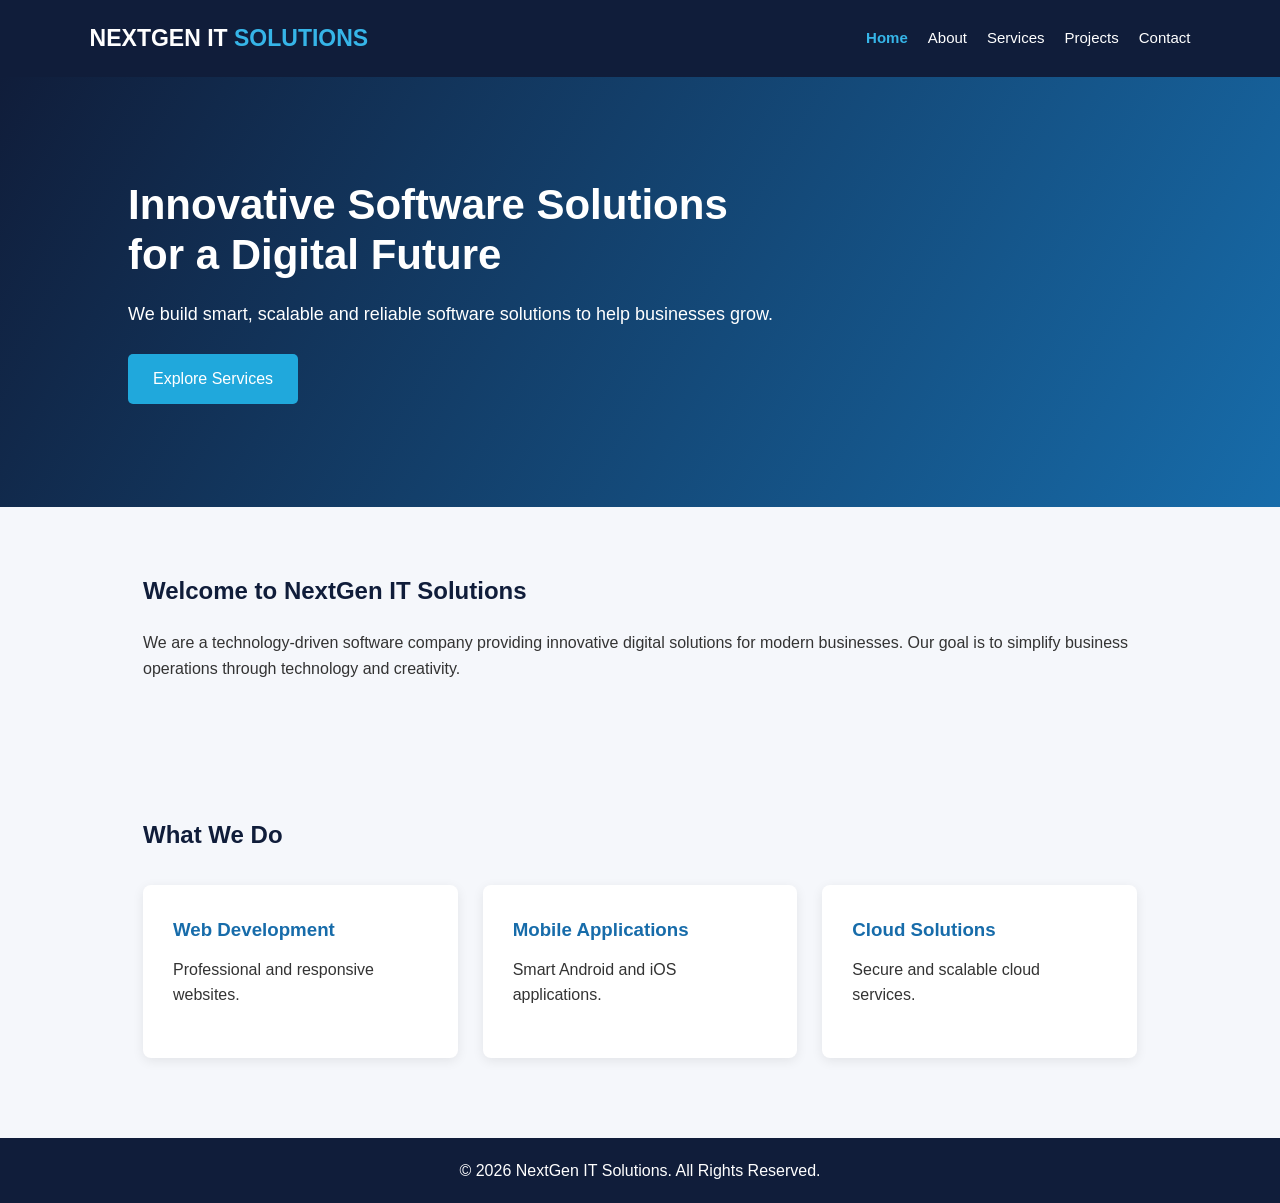
<file: index.html>
<!DOCTYPE html>
<html lang="en">
<head>
    <meta charset="UTF-8">
    <meta name="viewport" content="width=device-width, initial-scale=1.0">
    <title>NextGen IT Solutions | Home</title>
    <link rel="stylesheet" href="css/style.css">
</head>
<body>

<header>
    <div class="logo">NEXTGEN IT<span> SOLUTIONS</span></div>
    <nav>
        <a href="index.html">Home</a>
        <a href="about.html">About</a>
        <a href="services.html">Services</a>
        <a href="projects.html">Projects</a>
        <a href="contact.html">Contact</a>
    </nav>
</header>

<section class="hero">
    <div>
        <h1>Innovative Software Solutions for a Digital Future</h1>
        <p>We build smart, scalable and reliable software
        solutions to help businesses grow.</p>
        <a href="services.html" class="btn">Explore Services</a>
    </div>
</section>

<section class="container">
    <h2>Welcome to NextGen IT Solutions</h2>
    <p>
        We are a technology-driven software company providing
        innovative digital solutions for modern businesses.
        Our goal is to simplify business operations through
        technology and creativity.
    </p>
</section>

<section class="container">
    <h2>What We Do</h2>
    <div class="cards">
        <div class="card">
            <h3>Web Development</h3>
            <p>Professional and responsive websites.</p>
        </div>
        <div class="card">
            <h3>Mobile Applications</h3>
            <p>Smart Android and iOS applications.</p>
        </div>
        <div class="card">
            <h3>Cloud Solutions</h3>
            <p>Secure and scalable cloud services.</p>
        </div>
    </div>
</section>

<footer>
    <p>© 2026 NextGen IT Solutions. All Rights Reserved.</p>
</footer>

<script src="js/script.js"></script>
</body>
</html>
</file>
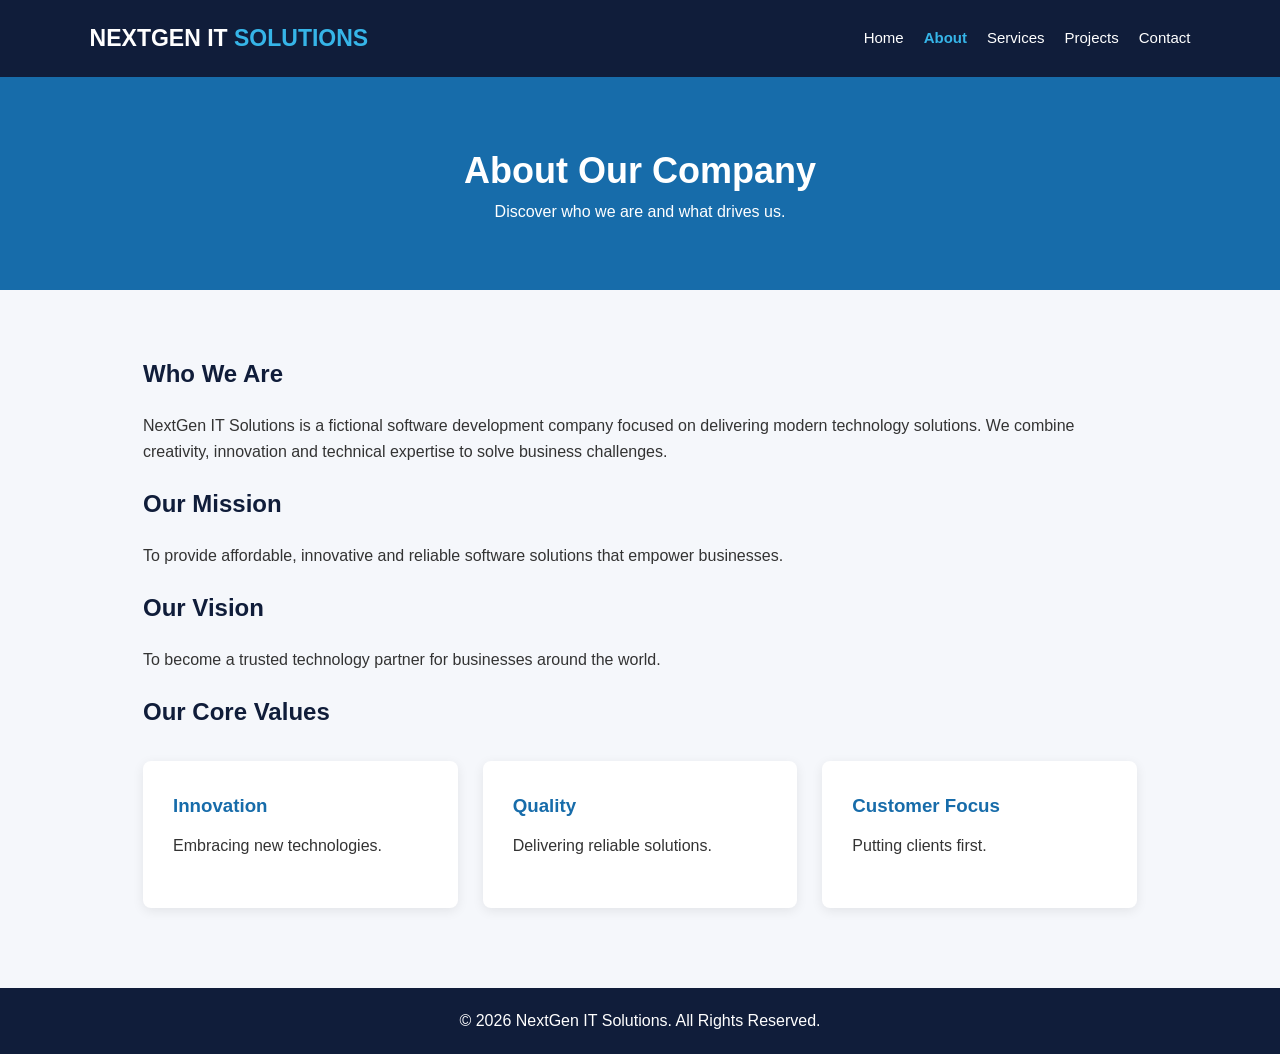
<file: about.html>
<!DOCTYPE html>
<html lang="en">
<head>
    <meta charset="UTF-8">
    <meta name="viewport" content="width=device-width, initial-scale=1.0">
    <title>About Us | NextGen IT Solutions</title>
    <link rel="stylesheet" href="css/style.css">
</head>
<body>

<header>
    <div class="logo">NEXTGEN IT<span> SOLUTIONS</span></div>
    <nav>
        <a href="index.html">Home</a>
        <a href="about.html">About</a>
        <a href="services.html">Services</a>
        <a href="projects.html">Projects</a>
        <a href="contact.html">Contact</a>
    </nav>
</header>

<section class="page-banner">
    <h1>About Our Company</h1>
    <p>Discover who we are and what drives us.</p>
</section>

<section class="container">
    <h2>Who We Are</h2>
    <p>
        NextGen IT Solutions is a fictional software development
        company focused on delivering modern technology
        solutions. We combine creativity, innovation and
        technical expertise to solve business challenges.
    </p>

    <h2>Our Mission</h2>
    <p>
        To provide affordable, innovative and reliable
        software solutions that empower businesses.
    </p>

    <h2>Our Vision</h2>
    <p>
        To become a trusted technology partner for businesses
        around the world.
    </p>

    <h2>Our Core Values</h2>
    <div class="cards">
        <div class="card"><h3>Innovation</h3>
        <p>Embracing new technologies.</p></div>
        <div class="card"><h3>Quality</h3>
        <p>Delivering reliable solutions.</p></div>
        <div class="card"><h3>Customer Focus</h3>
        <p>Putting clients first.</p></div>
    </div>
</section>

<footer>
    <p>© 2026 NextGen IT Solutions. All Rights Reserved.</p>
</footer>

<script src="js/script.js"></script>
</body>
</html>
</file>
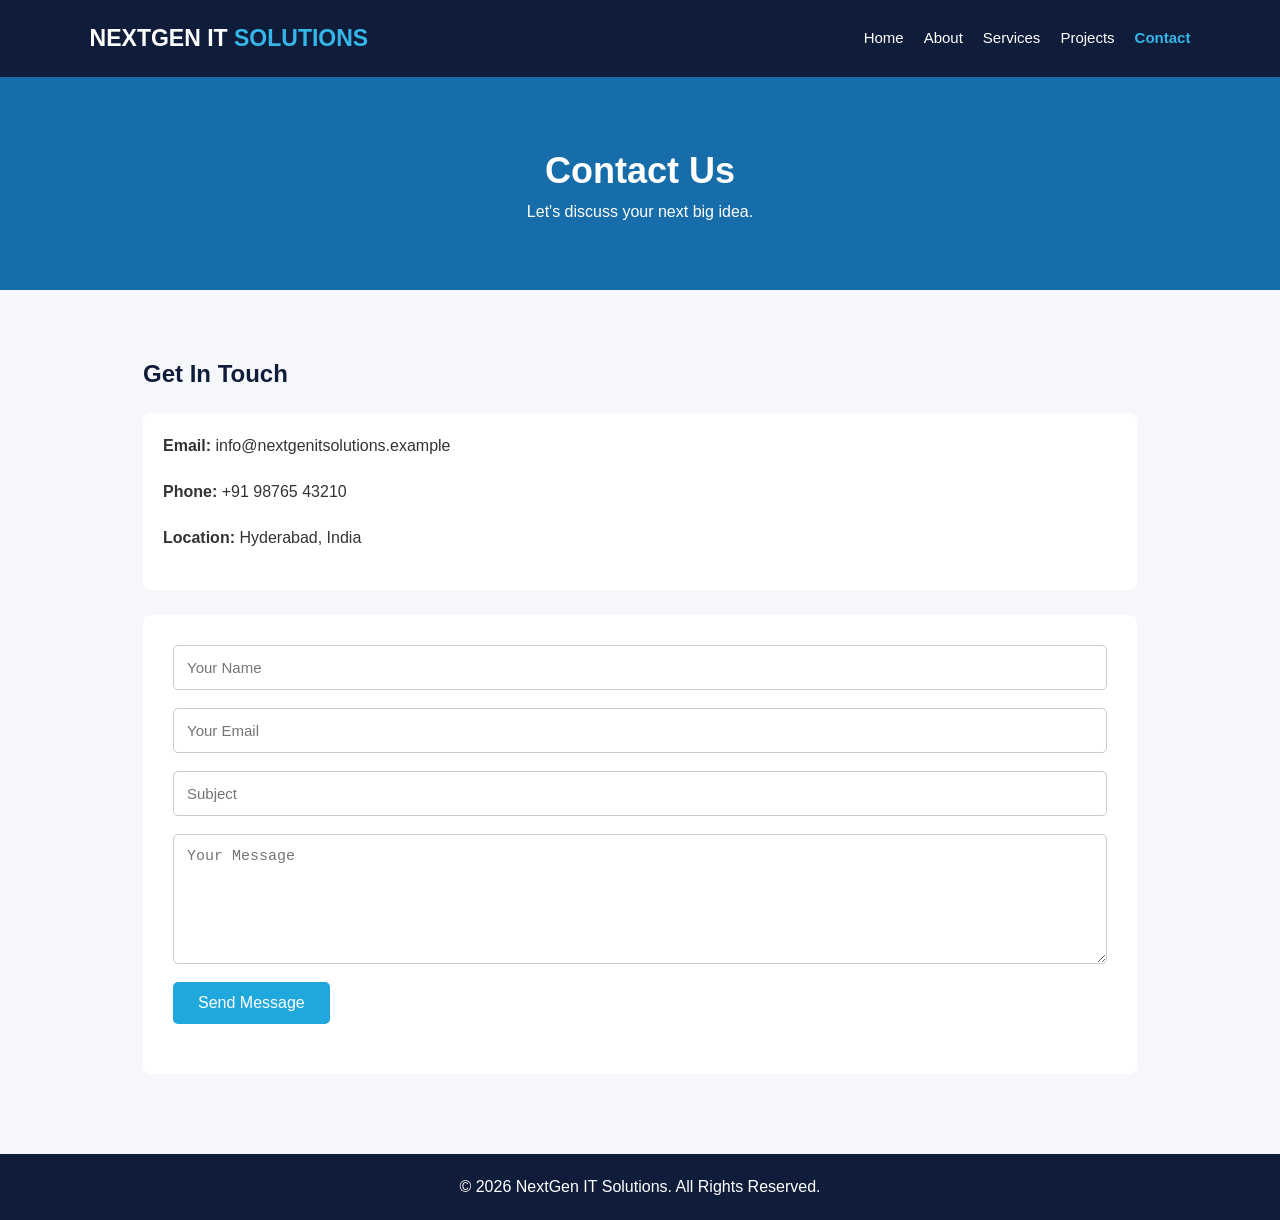
<file: contact.html>
<!DOCTYPE html>
<html lang="en">
<head>
    <meta charset="UTF-8">
    <meta name="viewport" content="width=device-width, initial-scale=1.0">
    <title>Contact | NextGen IT Solutions</title>
    <link rel="stylesheet" href="css/style.css">
</head>
<body>

<header>
    <div class="logo">NEXTGEN IT<span> SOLUTIONS</span></div>
    <nav>
        <a href="index.html">Home</a>
        <a href="about.html">About</a>
        <a href="services.html">Services</a>
        <a href="projects.html">Projects</a>
        <a href="contact.html">Contact</a>
    </nav>
</header>

<section class="page-banner">
    <h1>Contact Us</h1>
    <p>Let's discuss your next big idea.</p>
</section>

<section class="container">
    <h2>Get In Touch</h2>

    <div class="contact-info">
        <p><strong>Email:</strong> info@nextgenitsolutions.example</p>
        <p><strong>Phone:</strong> +91 98765 43210</p>
        <p><strong>Location:</strong> Hyderabad, India</p>
    </div>

    <form id="contactForm">
        <input type="text" id="name"
        placeholder="Your Name" required>

        <input type="email" id="email"
        placeholder="Your Email" required>

        <input type="text" id="subject"
        placeholder="Subject" required>

        <textarea id="message"
        placeholder="Your Message" required></textarea>

        <button type="submit" class="btn">
            Send Message
        </button>

        <p id="response"></p>
    </form>
</section>

<footer>
    <p>© 2026 NextGen IT Solutions. All Rights Reserved.</p>
</footer>

<script src="js/script.js"></script>
</body>
</html>
</file>
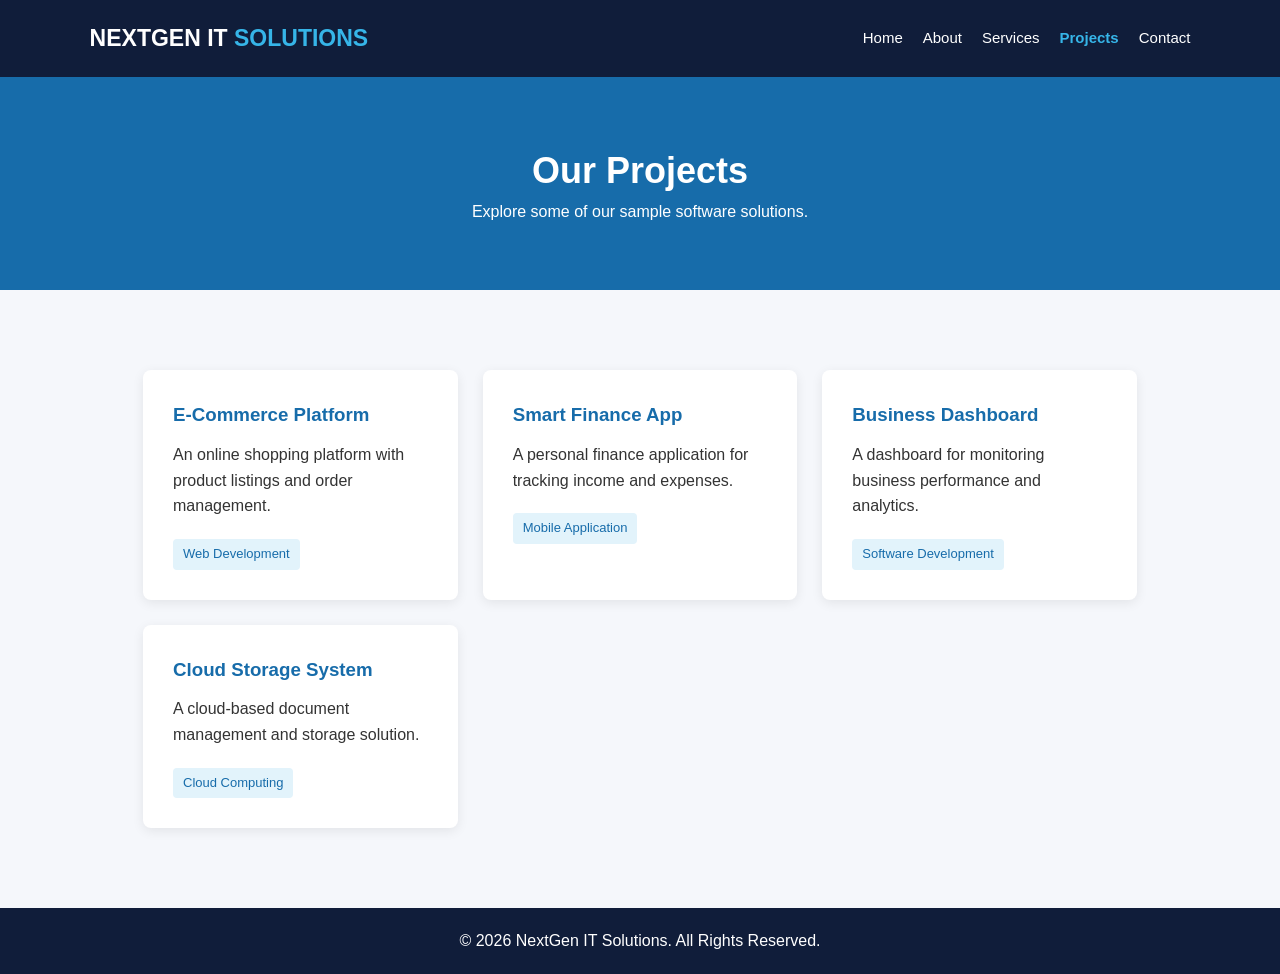
<file: projects.html>
<!DOCTYPE html>
<html lang="en">
<head>
    <meta charset="UTF-8">
    <meta name="viewport" content="width=device-width, initial-scale=1.0">
    <title>Projects | NextGen IT Solutions</title>
    <link rel="stylesheet" href="css/style.css">
</head>
<body>

<header>
    <div class="logo">NEXTGEN IT<span> SOLUTIONS</span></div>
    <nav>
        <a href="index.html">Home</a>
        <a href="about.html">About</a>
        <a href="services.html">Services</a>
        <a href="projects.html">Projects</a>
        <a href="contact.html">Contact</a>
    </nav>
</header>

<section class="page-banner">
    <h1>Our Projects</h1>
    <p>Explore some of our sample software solutions.</p>
</section>

<section class="container">
    <div class="cards">
        <div class="card">
            <h3>E-Commerce Platform</h3>
            <p>An online shopping platform with
            product listings and order management.</p>
            <span class="tag">Web Development</span>
        </div>

        <div class="card">
            <h3>Smart Finance App</h3>
            <p>A personal finance application
            for tracking income and expenses.</p>
            <span class="tag">Mobile Application</span>
        </div>

        <div class="card">
            <h3>Business Dashboard</h3>
            <p>A dashboard for monitoring business
            performance and analytics.</p>
            <span class="tag">Software Development</span>
        </div>

        <div class="card">
            <h3>Cloud Storage System</h3>
            <p>A cloud-based document management
            and storage solution.</p>
            <span class="tag">Cloud Computing</span>
        </div>
    </div>
</section>

<footer>
    <p>© 2026 NextGen IT Solutions. All Rights Reserved.</p>
</footer>

<script src="js/script.js"></script>
</body>
</html>
</file>
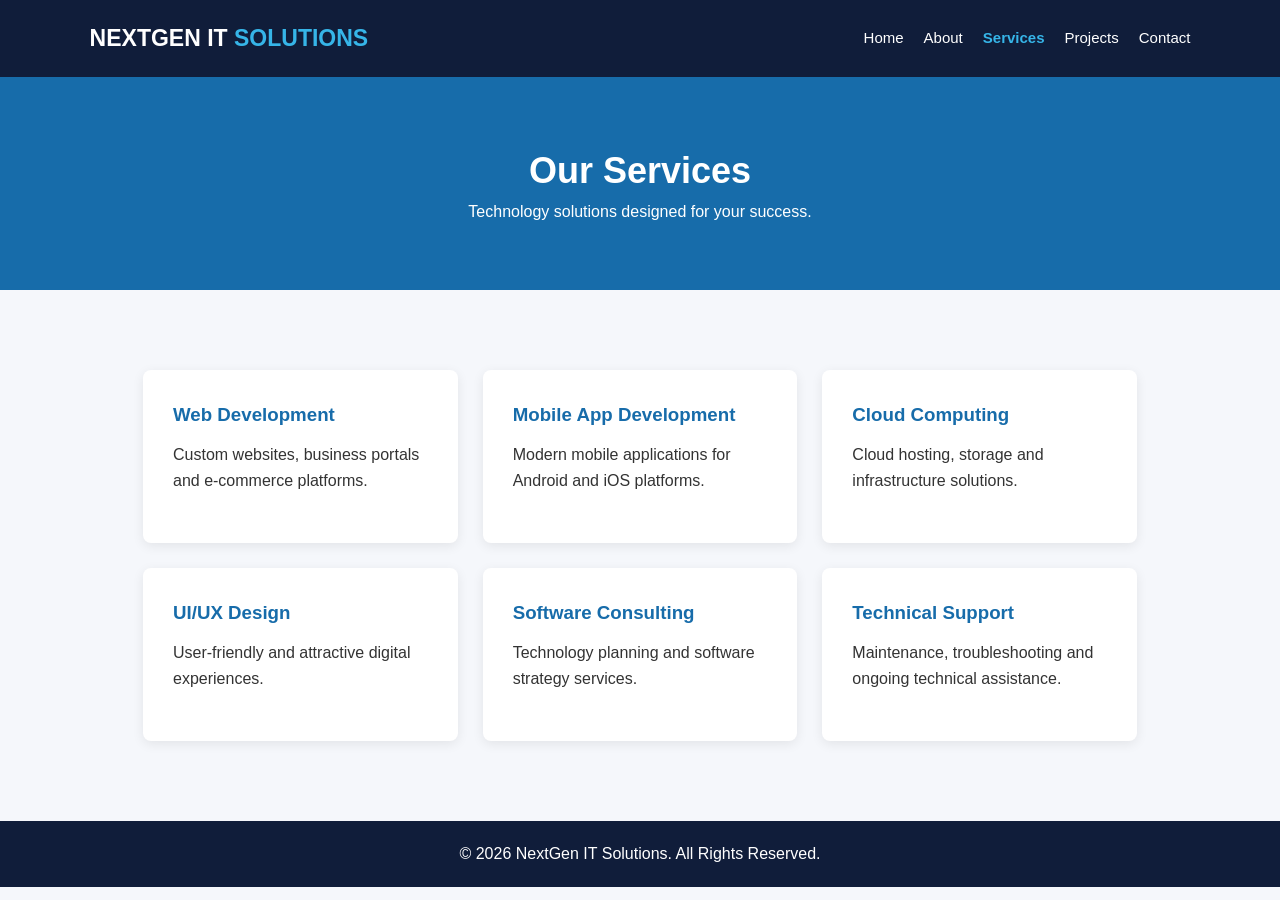
<file: services.html>
<!DOCTYPE html>
<html lang="en">
<head>
    <meta charset="UTF-8">
    <meta name="viewport" content="width=device-width, initial-scale=1.0">
    <title>Services | NextGen IT Solutions</title>
    <link rel="stylesheet" href="css/style.css">
</head>
<body>

<header>
    <div class="logo">NEXTGEN IT<span> SOLUTIONS</span></div>
    <nav>
        <a href="index.html">Home</a>
        <a href="about.html">About</a>
        <a href="services.html">Services</a>
        <a href="projects.html">Projects</a>
        <a href="contact.html">Contact</a>
    </nav>
</header>

<section class="page-banner">
    <h1>Our Services</h1>
    <p>Technology solutions designed for your success.</p>
</section>

<section class="container">
    <div class="cards">
        <div class="card">
            <h3>Web Development</h3>
            <p>Custom websites, business portals
            and e-commerce platforms.</p>
        </div>

        <div class="card">
            <h3>Mobile App Development</h3>
            <p>Modern mobile applications for
            Android and iOS platforms.</p>
        </div>

        <div class="card">
            <h3>Cloud Computing</h3>
            <p>Cloud hosting, storage and
            infrastructure solutions.</p>
        </div>

        <div class="card">
            <h3>UI/UX Design</h3>
            <p>User-friendly and attractive
            digital experiences.</p>
        </div>

        <div class="card">
            <h3>Software Consulting</h3>
            <p>Technology planning and
            software strategy services.</p>
        </div>

        <div class="card">
            <h3>Technical Support</h3>
            <p>Maintenance, troubleshooting
            and ongoing technical assistance.</p>
        </div>
    </div>
</section>

<footer>
    <p>© 2026 NextGen IT Solutions. All Rights Reserved.</p>
</footer>

<script src="js/script.js"></script>
</body>
</html>
</file>
<file: css/style.css>
/* GENERAL STYLING */

* {
    margin: 0;
    padding: 0;
    box-sizing: border-box;
}

body {
    font-family: Arial, sans-serif;
    line-height: 1.6;
    color: #333;
    background: #f5f7fb;
}

/* HEADER */

header {
    background: #101d3a;
    color: white;
    padding: 20px 7%;
    display: flex;
    justify-content: space-between;
    align-items: center;
    flex-wrap: wrap;
}

.logo {
    font-size: 23px;
    font-weight: bold;
}

.logo span {
    color: #36b5e8;
}

nav {
    display: flex;
    flex-wrap: wrap;
    gap: 20px;
}

nav a {
    color: white;
    text-decoration: none;
    font-size: 15px;
}

nav a:hover {
    color: #36b5e8;
}

/* HOME HERO */

.hero {
    min-height: 430px;
    background: linear-gradient(
        120deg, #101d3a, #176caa
    );
    color: white;
    display: flex;
    align-items: center;
    padding: 60px 10%;
}

.hero div {
    max-width: 650px;
}

.hero h1 {
    font-size: 42px;
    line-height: 1.2;
    margin-bottom: 20px;
}

.hero p {
    font-size: 18px;
    margin-bottom: 25px;
}

/* BUTTON */

.btn {
    display: inline-block;
    background: #20a8dc;
    color: white;
    padding: 12px 25px;
    border: none;
    border-radius: 5px;
    text-decoration: none;
    cursor: pointer;
    font-size: 16px;
}

.btn:hover {
    background: #087eaf;
}

/* PAGE BANNER */

.page-banner {
    background: #176caa;
    color: white;
    padding: 65px 10%;
    text-align: center;
}

.page-banner h1 {
    font-size: 36px;
}

/* CONTENT */

.container {
    padding: 50px 10%;
    max-width: 1250px;
    margin: auto;
}

.container h2 {
    color: #101d3a;
    margin-bottom: 20px;
    margin-top: 15px;
}

.container p {
    margin-bottom: 20px;
}

/* CARDS */

.cards {
    display: grid;
    grid-template-columns:
        repeat(auto-fit, minmax(230px, 1fr));
    gap: 25px;
    margin-top: 30px;
}

.card {
    background: white;
    padding: 30px;
    border-radius: 8px;
    box-shadow: 0 3px 12px rgba(0,0,0,0.08);
    transition: 0.3s;
}

.card:hover {
    transform: translateY(-5px);
}

.card h3 {
    color: #176caa;
    margin-bottom: 12px;
}

.tag {
    display: inline-block;
    background: #e2f3fb;
    color: #176caa;
    padding: 5px 10px;
    border-radius: 4px;
    font-size: 13px;
}

/* CONTACT FORM */

.contact-info {
    background: white;
    padding: 20px;
    margin-bottom: 25px;
    border-radius: 8px;
}

form {
    background: white;
    padding: 30px;
    border-radius: 8px;
}

input, textarea {
    display: block;
    width: 100%;
    padding: 13px;
    margin-bottom: 18px;
    border: 1px solid #ccc;
    border-radius: 5px;
    font-size: 15px;
}

textarea {
    height: 130px;
    resize: vertical;
}

#response {
    margin-top: 15px;
    color: #087eaf;
}

/* FOOTER */

footer {
    background: #101d3a;
    color: white;
    text-align: center;
    padding: 20px;
    margin-top: 30px;
}

/* MOBILE RESPONSIVENESS */

@media (max-width: 768px) {

    header {
        flex-direction: column;
        gap: 15px;
    }

    nav {
        justify-content: center;
        gap: 12px;
    }

    .hero h1 {
        font-size: 30px;
    }

    .hero {
        min-height: 350px;
        padding: 45px 7%;
    }

    .page-banner h1 {
        font-size: 28px;
    }

    .container {
        padding: 35px 7%;
    }
}
</file>
